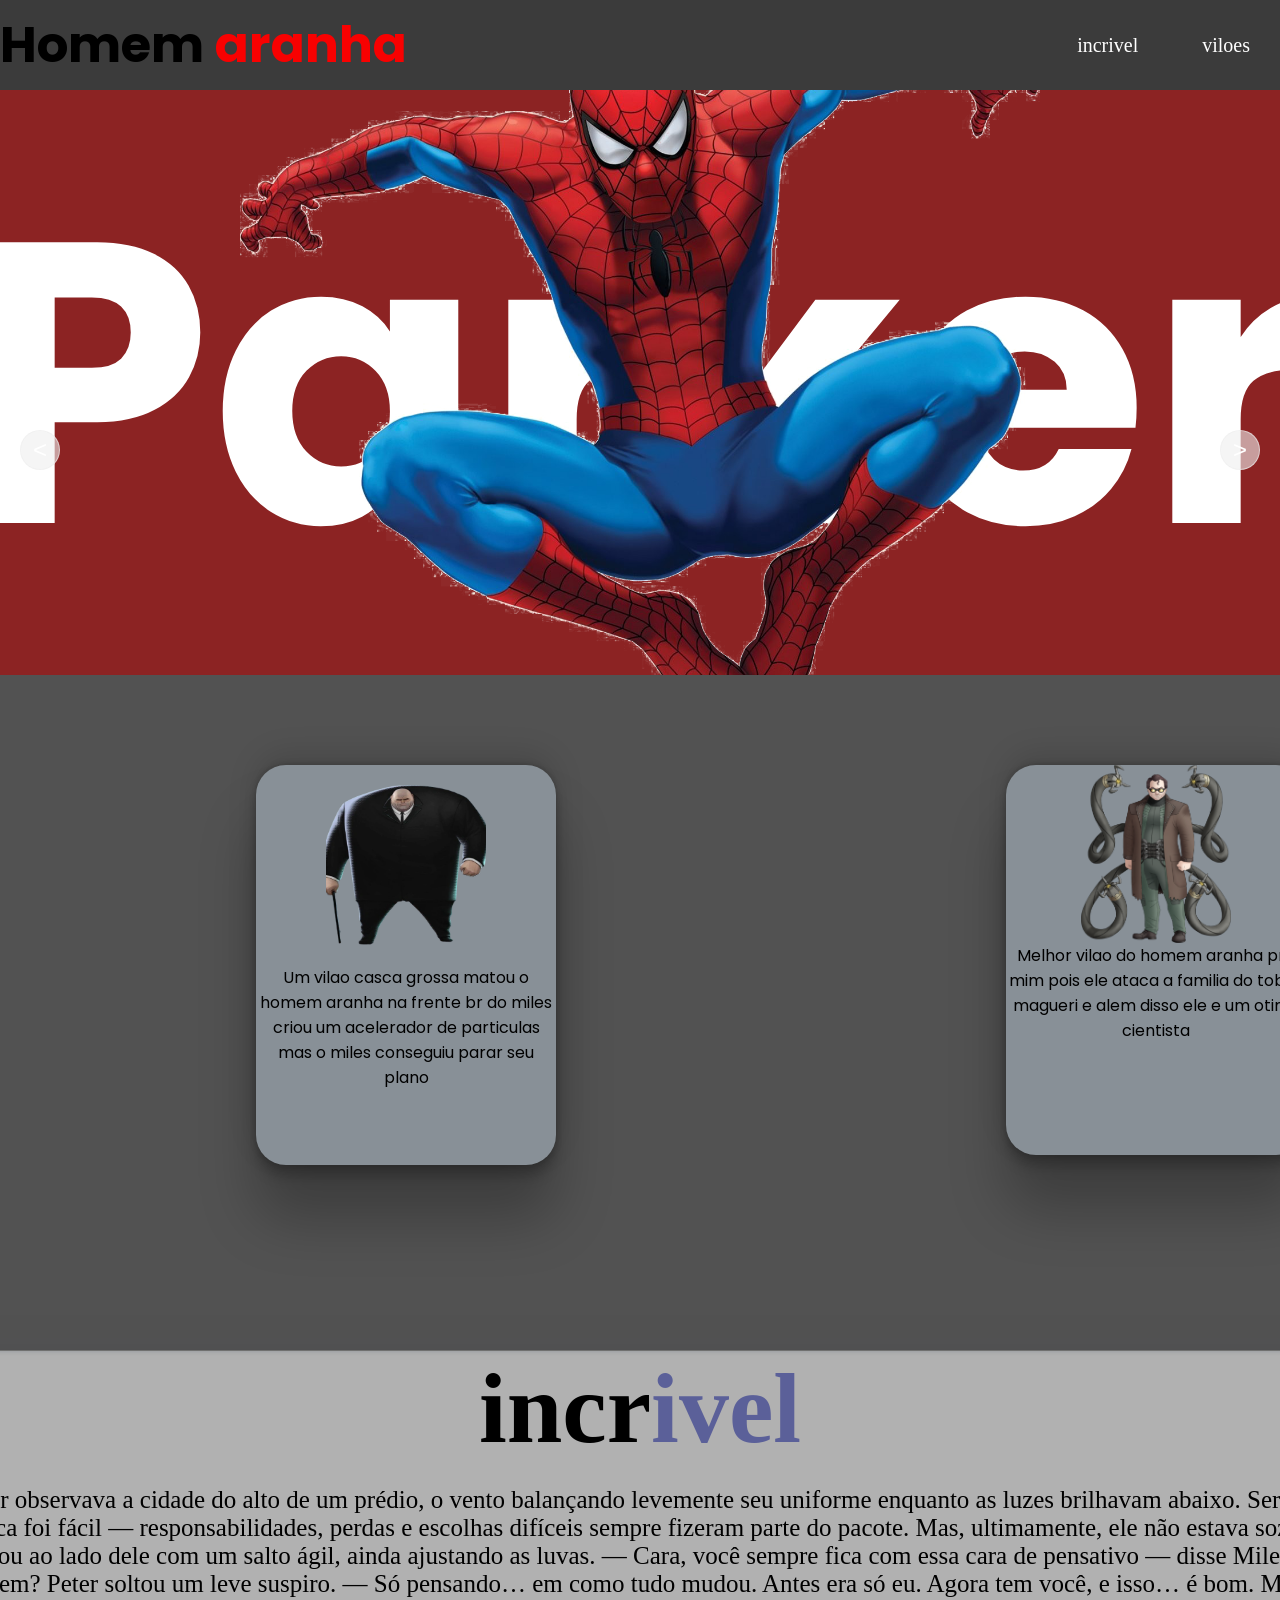
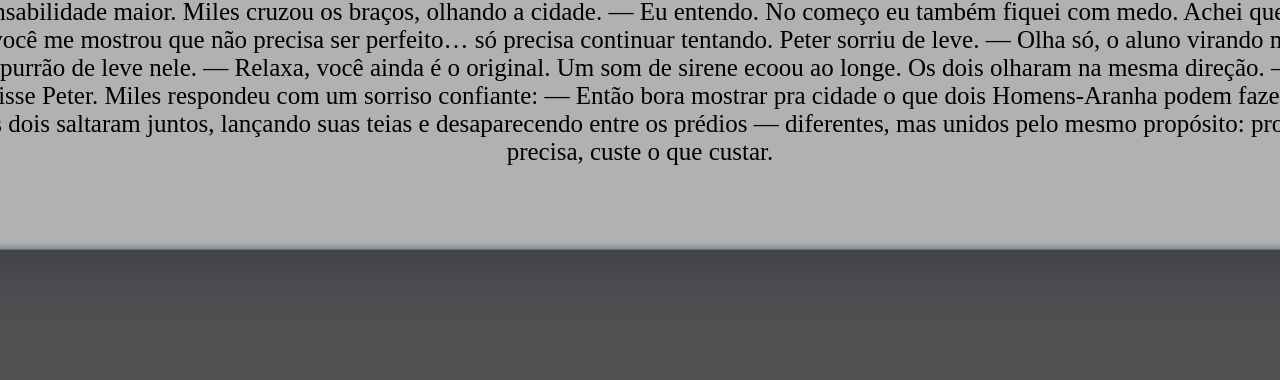
<file: index.html>
<!DOCTYPE html>
<html lang="pt-br">
<head>
    <meta charset="UTF-8">
    <meta name="viewport" content="width=device-width, initial-scale=1.0">
    <title>Herois</title>
    <link rel="stylesheet" href="style.css">
</head>
<body>
    <header>
        <nav class="nav">

        
        <h1 class="span">
            Homem <span> aranha</span>
        </h1>
        <ul>
            <li>
            <a href="#incrivel">incrivel</a>
            <a href="#xk">viloes</a>
            </li>
        </ul>
        </nav>
    </header>

    <main>
        <div class="item ativo" style="--background: #8c2323">

         <div><h1 class="title">Parker</h1></div>
         <img class="aranha" src="img/Spider-Man-PNG-Image-Background.png">

        </div>
         <div class="item " style="--background: #3e3a4f">

        <div><h1 class="title">Miles</h1>
        </div> 

         <img class="preto" src="img/Miles_Morales.webp">

        </div>

        <div class="seta"> 
           <button id="next"> > </button>
           <button id="prev"> < </button>

        </div>
    </main>
    <main class="zx">
        <div id="xk">
            <img src="img/O_Rei.webp"  alt="">
            <p>Um vilao casca grossa 
            matou o homem aranha na frente br do miles criou um acelerador de particulas mas o miles conseguiu parar seu plano</p>
           
        </div>
        <main class="kkk">
        <div id="kk">
             <img  src="img/ddek9g3-8c1591c6-e937-4b18-be26-404d134efd1f.png"  alt="">
             <p>Melhor vilao do homem aranha pra mim pois ele ataca a familia do tobey magueri e alem disso ele e um otimo cientista </p>
        </div>
        </main>
    </main>
    <footer>
        <nav class="container22">
        <h1 id="incrivel" > incr<span>ivel </span></h1>
        <p>Peter Parker observava a cidade do alto de um prédio, o vento balançando levemente seu uniforme enquanto as luzes brilhavam abaixo. Ser o Homem-Aranha nunca foi fácil — responsabilidades, perdas e escolhas difíceis sempre fizeram parte do pacote. Mas, ultimamente, ele não estava sozinho.
Miles Morales pousou ao lado dele com um salto ágil, ainda ajustando as luvas.
— Cara, você sempre fica com essa cara de pensativo — disse Miles, meio rindo. — Tá tudo bem?
Peter soltou um leve suspiro.
— Só pensando… em como tudo mudou. Antes era só eu. Agora tem você, e isso… é bom. Mas também é uma responsabilidade maior.
Miles cruzou os braços, olhando a cidade.
— Eu entendo. No começo eu também fiquei com medo. Achei que não ia dar conta. Mas você me mostrou que não precisa ser perfeito… só precisa continuar tentando.
Peter sorriu de leve.
— Olha só, o aluno virando mestre.
Miles deu um empurrão de leve nele.
— Relaxa, você ainda é o original.
Um som de sirene ecoou ao longe. Os dois olharam na mesma direção.
— Trabalho chama — disse Peter.
Miles respondeu com um sorriso confiante:
— Então bora mostrar pra cidade o que dois Homens-Aranha podem fazer.
Sem mais palavras, os dois saltaram juntos, lançando suas teias e desaparecendo entre os prédios — diferentes, mas unidos pelo mesmo propósito: proteger quem precisa, custe o que custar.</p>
        </nav>
</footer>

</body>
<script src="script.js"></script>
</html>
</file>
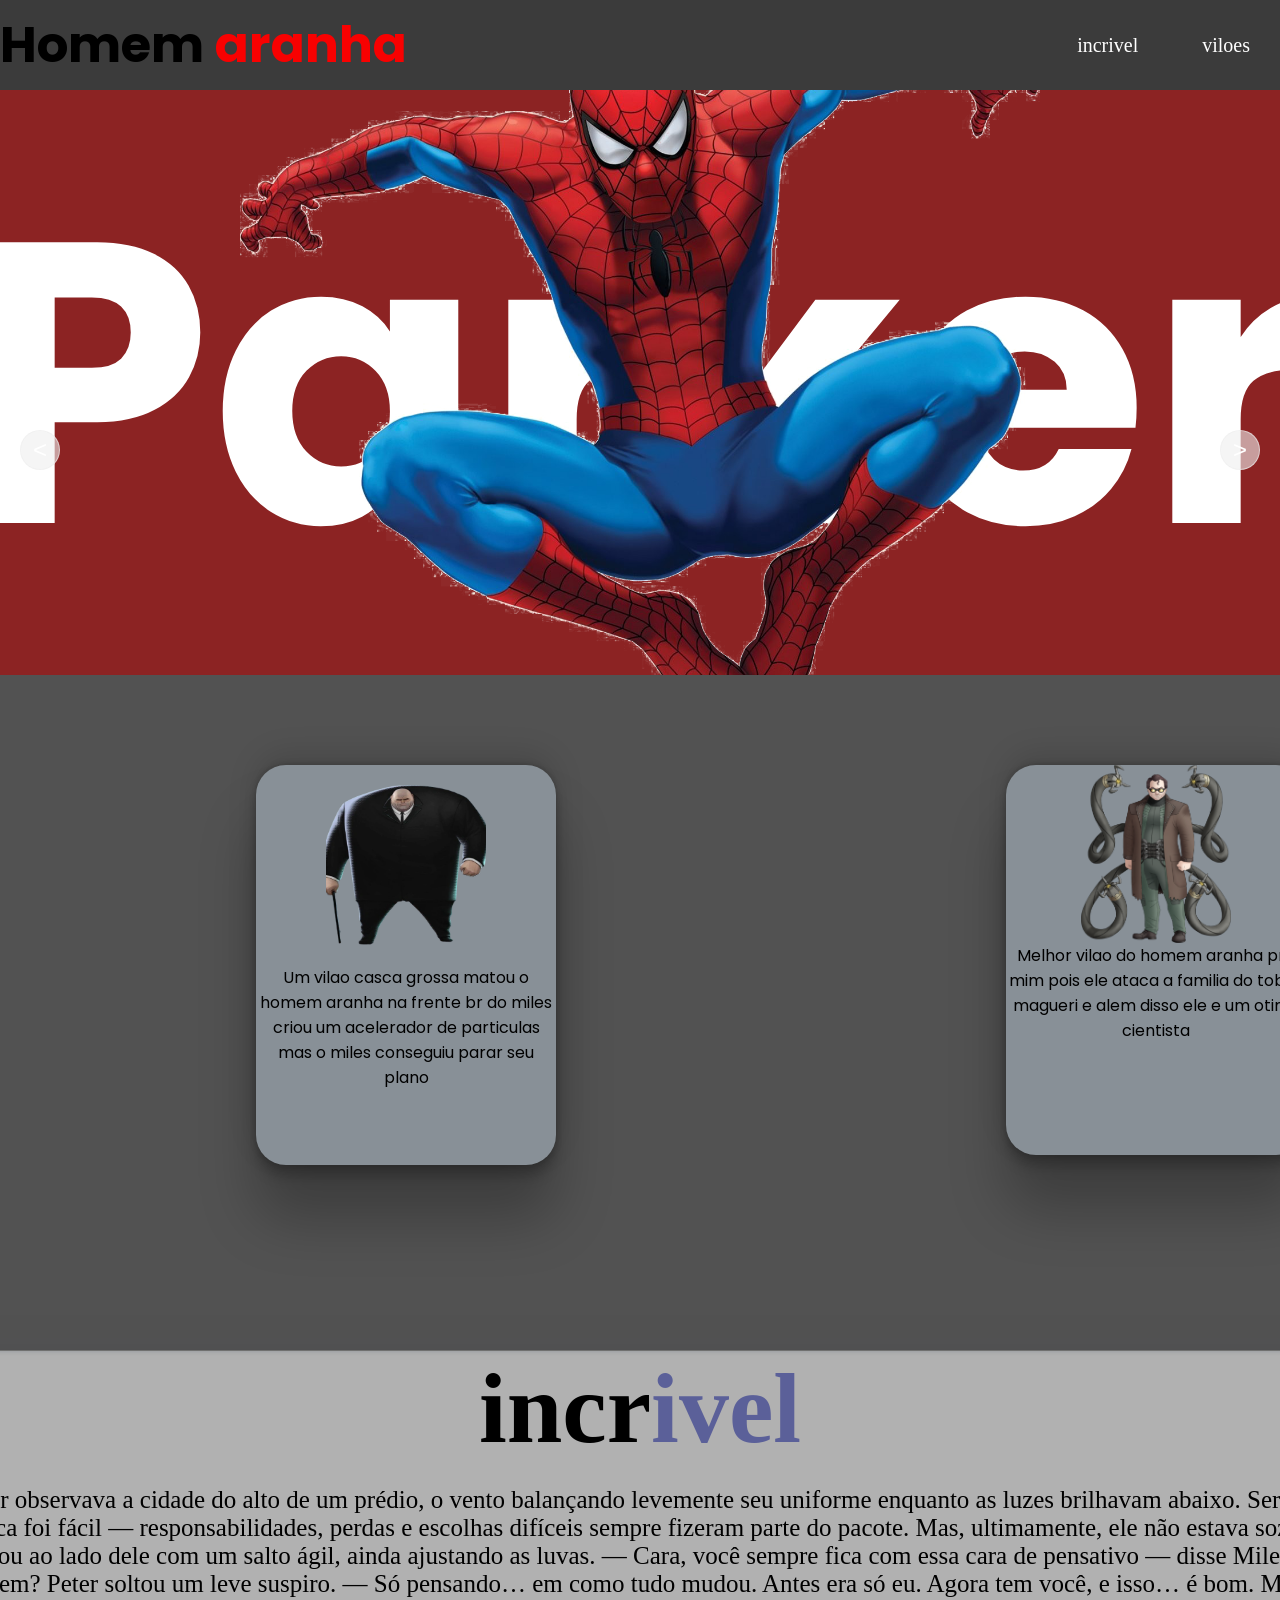
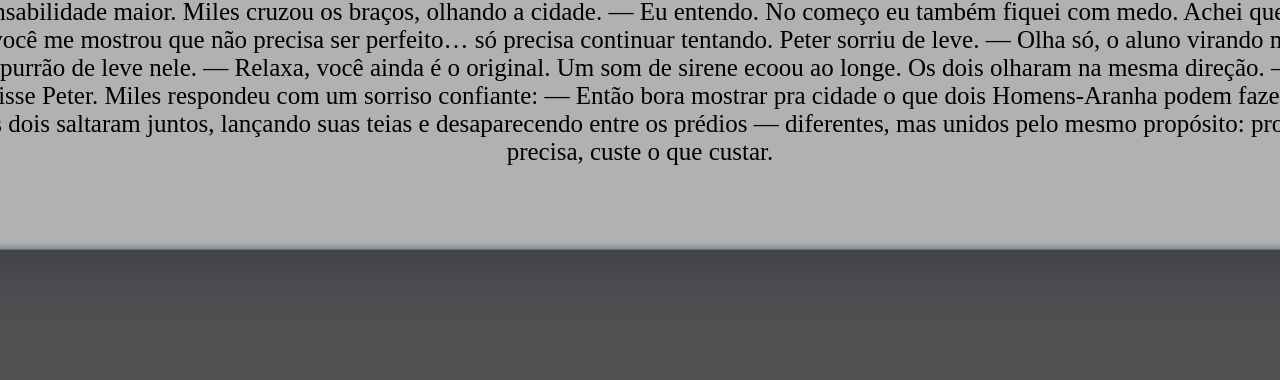
<file: 001/index.html>
<!DOCTYPE html>
<html lang="pt-br">
<head>
    <meta charset="UTF-8">
    <meta name="viewport" content="width=device-width, initial-scale=1.0">
    <title>Herois</title>
    <link rel="stylesheet" href="style.css">
</head>
<body>
    <header>
        <nav class="nav">

        
        <h1 class="span">
            Homem <span> aranha</span>
        </h1>
        <ul>
            <li>
            <a href="#incrivel">incrivel</a>
            <a href="#xk">viloes</a>
            </li>
        </ul>
        </nav>
    </header>

    <main>
        <div class="item ativo" style="--background: #8c2323">

         <div><h1 class="title">Parker</h1></div>
         <img class="aranha" src="img/Spider-Man-PNG-Image-Background.png">

        </div>
         <div class="item " style="--background: #3e3a4f">

        <div><h1 class="title">Miles</h1>
        </div> 

         <img class="preto" src="img/Miles_Morales.webp">

        </div>

        <div class="seta"> 
           <button id="next"> > </button>
           <button id="prev"> < </button>

        </div>
    </main>
    <main class="zx">
        <div id="xk">
            <img src="img/O_Rei.webp"  alt="">
            <p>Um vilao casca grossa 
            matou o homem aranha na frente br do miles criou um acelerador de particulas mas o miles conseguiu parar seu plano</p>
           
        </div>
        <main class="kkk">
        <div id="kk">
             <img  src="img/ddek9g3-8c1591c6-e937-4b18-be26-404d134efd1f.png"  alt="">
             <p>Melhor vilao do homem aranha pra mim pois ele ataca a familia do tobey magueri e alem disso ele e um otimo cientista </p>
        </div>
        </main>
    </main>
    <footer>
        <nav class="container22">
        <h1 id="incrivel" > incr<span>ivel </span></h1>
        <p>Peter Parker observava a cidade do alto de um prédio, o vento balançando levemente seu uniforme enquanto as luzes brilhavam abaixo. Ser o Homem-Aranha nunca foi fácil — responsabilidades, perdas e escolhas difíceis sempre fizeram parte do pacote. Mas, ultimamente, ele não estava sozinho.
Miles Morales pousou ao lado dele com um salto ágil, ainda ajustando as luvas.
— Cara, você sempre fica com essa cara de pensativo — disse Miles, meio rindo. — Tá tudo bem?
Peter soltou um leve suspiro.
— Só pensando… em como tudo mudou. Antes era só eu. Agora tem você, e isso… é bom. Mas também é uma responsabilidade maior.
Miles cruzou os braços, olhando a cidade.
— Eu entendo. No começo eu também fiquei com medo. Achei que não ia dar conta. Mas você me mostrou que não precisa ser perfeito… só precisa continuar tentando.
Peter sorriu de leve.
— Olha só, o aluno virando mestre.
Miles deu um empurrão de leve nele.
— Relaxa, você ainda é o original.
Um som de sirene ecoou ao longe. Os dois olharam na mesma direção.
— Trabalho chama — disse Peter.
Miles respondeu com um sorriso confiante:
— Então bora mostrar pra cidade o que dois Homens-Aranha podem fazer.
Sem mais palavras, os dois saltaram juntos, lançando suas teias e desaparecendo entre os prédios — diferentes, mas unidos pelo mesmo propósito: proteger quem precisa, custe o que custar.</p>
        </nav>
</footer>

</body>
<script src="script.js"></script>
</html>
</file>
<file: style.css>
@import url('https://fonts.googleapis.com/css2?family=Poppins:ital,wght@0,100;0,200;0,300;0,400;0,500;0,600;0,700;0,800;0,900;1,100;1,200;1,300;1,400;1,500;1,600;1,700;1,800;1,900&display=swap');

* {
    margin: 0;
    padding: 0;
    box-sizing: border-box;
}

body {
    background-color: rgb(82, 82, 82);
    overflow-x: hidden;
}


.item {
    display: none;
    margin-top: 90px;

    width: 100%;
    height: 65%;
    position: absolute;
    top: 0;
    left: 0;
    overflow: hidden;
    background-color: var(--background);
    

}

.item.ativo {
    display: block;
}

.item .title {
    text-align: center;
    font-size: 25rem;
    color: white;
    font-family: "Poppins", sans-serif;
    font-weight: bold;
    position: absolute;
    top: 50%;
    left: 50%;
    transform: translate(-50%, -50%);


}

.item .aranha {
    width: 800px;
    position: absolute;
    top: 50%;
    left: 50%;
    transform: translate(-50%, -50%);

}


#prev,
#next {
    position: absolute;
    top: 50%;
    transform: translatey(-50%);
    background-color: #eee9;
    border: 1px solid #eee9;
    width: 40px;
    height: 40px;
    border-radius: 50%;
    cursor: pointer;
    color: rgb(255, 255, 255);
    font-size: x-large;
}

#prev {
    position: absolute;

    left: 20px;


}

#next {
    position: absolute;
    right: 20px;

}

@keyframes animar {
    from {
        top: 100%;
        opacity: 0;
        transform: rotate(50deg);
    }
}




.item .title {
    animation: animar 0.5s ease-in-out 1
}

.item .preto {
    width: 800px;
    position: absolute;
    top: 50%;
    left: 50%;
    transform: translate(-50%, -50%);
}

.span {
    font-size: 50px;
    font-family: "Poppins", sans-serif;
}

.span span {
    color: rgb(248, 1, 1);
}

.nav {
    width: 100vw;
    height: 10vh;
    background-color: rgb(59, 59, 59);
    display: flex;
    justify-content: space-between;
    margin: 0;
    align-items: center;

}

li {
    list-style: none;
}

li a {
    font-size: 20px;
    margin-right: 20px;
    color: white;
    text-decoration: none;
    margin: 30px;
}

.zx {
  position: absolute;
  top: 85%;
  left: 20%;
}

#xk {
    width: 300px;
    height: 400px;
    background-color: rgb(136, 144, 151);
    display: flex;
    text-align: center;
    align-items: center;
    flex-direction: column;
    border-radius: 30px;
    box-shadow: rgba(0, 0, 0, 0.25) 0px 54px 55px, rgba(0, 0, 0, 0.12) 0px -12px 30px, rgba(0, 0, 0, 0.12) 0px 4px 6px, rgba(0, 0, 0, 0.17) 0px 12px 13px, rgba(0, 0, 0, 0.09) 0px -3px 5px;
}

#xk img {
    width: 200px;
    height: 200px;
    padding: 20px;

}

#xk p {
    font-family: "Poppins", sans-serif;
}

.kkk{
    position: absolute;
    top: 0;
    left: 250%;
}
#kk{
    width: 300px;
    height: 390px;
    background-color: rgb(136, 144, 151);
    display: flex;
    text-align: center;
    align-items: center;
    flex-direction: column;
    border-radius: 30px;
    box-shadow: rgba(0, 0, 0, 0.25) 0px 54px 55px, rgba(0, 0, 0, 0.12) 0px -12px 30px, rgba(0, 0, 0, 0.12) 0px 4px 6px, rgba(0, 0, 0, 0.17) 0px 12px 13px, rgba(0, 0, 0, 0.09) 0px -3px 5px;
}
#kk img{
 width: 150px;
}
#kk p{
    font-family: "Poppins", sans-serif;
}
footer{
    position: absolute;
    top: 150%;
    width: 100vw;
    height: 70vh;
    display: flex;
    text-align: center;
    align-items: center;
    flex-direction: column;
    
}

.container22{
 width: 1600px;
 height: 500px;
 border: 1px solid rgb(112, 112, 111);
 border-radius: 30px;
 background-color: rgb(177, 177, 177);
 box-shadow: rgba(50, 50, 93, 0.25) 0px 50px 100px -20px, rgba(0, 0, 0, 0.3) 0px 30px 60px -30px, rgba(10, 37, 64, 0.35) 0px -2px 6px 0px inset;
 
}

footer h1{
    font-size: 100px;
    

}
nav p{
    font-size: 25px;
    margin: 20px;
}
h1 span{
    color: rgb(91, 96, 153);
}
</file>
<file: 001/style.css>
@import url('https://fonts.googleapis.com/css2?family=Poppins:ital,wght@0,100;0,200;0,300;0,400;0,500;0,600;0,700;0,800;0,900;1,100;1,200;1,300;1,400;1,500;1,600;1,700;1,800;1,900&display=swap');

* {
    margin: 0;
    padding: 0;
    box-sizing: border-box;
}

body {
    background-color: rgb(82, 82, 82);
    overflow-x: hidden;
}


.item {
    display: none;
    margin-top: 90px;

    width: 100%;
    height: 65%;
    position: absolute;
    top: 0;
    left: 0;
    overflow: hidden;
    background-color: var(--background);
    

}

.item.ativo {
    display: block;
}

.item .title {
    text-align: center;
    font-size: 25rem;
    color: white;
    font-family: "Poppins", sans-serif;
    font-weight: bold;
    position: absolute;
    top: 50%;
    left: 50%;
    transform: translate(-50%, -50%);


}

.item .aranha {
    width: 800px;
    position: absolute;
    top: 50%;
    left: 50%;
    transform: translate(-50%, -50%);

}


#prev,
#next {
    position: absolute;
    top: 50%;
    transform: translatey(-50%);
    background-color: #eee9;
    border: 1px solid #eee9;
    width: 40px;
    height: 40px;
    border-radius: 50%;
    cursor: pointer;
    color: rgb(255, 255, 255);
    font-size: x-large;
}

#prev {
    position: absolute;

    left: 20px;


}

#next {
    position: absolute;
    right: 20px;

}

@keyframes animar {
    from {
        top: 100%;
        opacity: 0;
        transform: rotate(50deg);
    }
}




.item .title {
    animation: animar 0.5s ease-in-out 1
}

.item .preto {
    width: 800px;
    position: absolute;
    top: 50%;
    left: 50%;
    transform: translate(-50%, -50%);
}

.span {
    font-size: 50px;
    font-family: "Poppins", sans-serif;
}

.span span {
    color: rgb(248, 1, 1);
}

.nav {
    width: 100vw;
    height: 10vh;
    background-color: rgb(59, 59, 59);
    display: flex;
    justify-content: space-between;
    margin: 0;
    align-items: center;

}

li {
    list-style: none;
}

li a {
    font-size: 20px;
    margin-right: 20px;
    color: white;
    text-decoration: none;
    margin: 30px;
}

.zx {
  position: absolute;
  top: 85%;
  left: 20%;
}

#xk {
    width: 300px;
    height: 400px;
    background-color: rgb(136, 144, 151);
    display: flex;
    text-align: center;
    align-items: center;
    flex-direction: column;
    border-radius: 30px;
    box-shadow: rgba(0, 0, 0, 0.25) 0px 54px 55px, rgba(0, 0, 0, 0.12) 0px -12px 30px, rgba(0, 0, 0, 0.12) 0px 4px 6px, rgba(0, 0, 0, 0.17) 0px 12px 13px, rgba(0, 0, 0, 0.09) 0px -3px 5px;
}

#xk img {
    width: 200px;
    height: 200px;
    padding: 20px;

}

#xk p {
    font-family: "Poppins", sans-serif;
}

.kkk{
    position: absolute;
    top: 0;
    left: 250%;
}
#kk{
    width: 300px;
    height: 390px;
    background-color: rgb(136, 144, 151);
    display: flex;
    text-align: center;
    align-items: center;
    flex-direction: column;
    border-radius: 30px;
    box-shadow: rgba(0, 0, 0, 0.25) 0px 54px 55px, rgba(0, 0, 0, 0.12) 0px -12px 30px, rgba(0, 0, 0, 0.12) 0px 4px 6px, rgba(0, 0, 0, 0.17) 0px 12px 13px, rgba(0, 0, 0, 0.09) 0px -3px 5px;
}
#kk img{
 width: 150px;
}
#kk p{
    font-family: "Poppins", sans-serif;
}
footer{
    position: absolute;
    top: 150%;
    width: 100vw;
    height: 70vh;
    display: flex;
    text-align: center;
    align-items: center;
    flex-direction: column;
    
}

.container22{
 width: 1600px;
 height: 500px;
 border: 1px solid rgb(112, 112, 111);
 border-radius: 30px;
 background-color: rgb(177, 177, 177);
 box-shadow: rgba(50, 50, 93, 0.25) 0px 50px 100px -20px, rgba(0, 0, 0, 0.3) 0px 30px 60px -30px, rgba(10, 37, 64, 0.35) 0px -2px 6px 0px inset;
 
}

footer h1{
    font-size: 100px;
    

}
nav p{
    font-size: 25px;
    margin: 20px;
}
h1 span{
    color: rgb(91, 96, 153);
}
</file>
